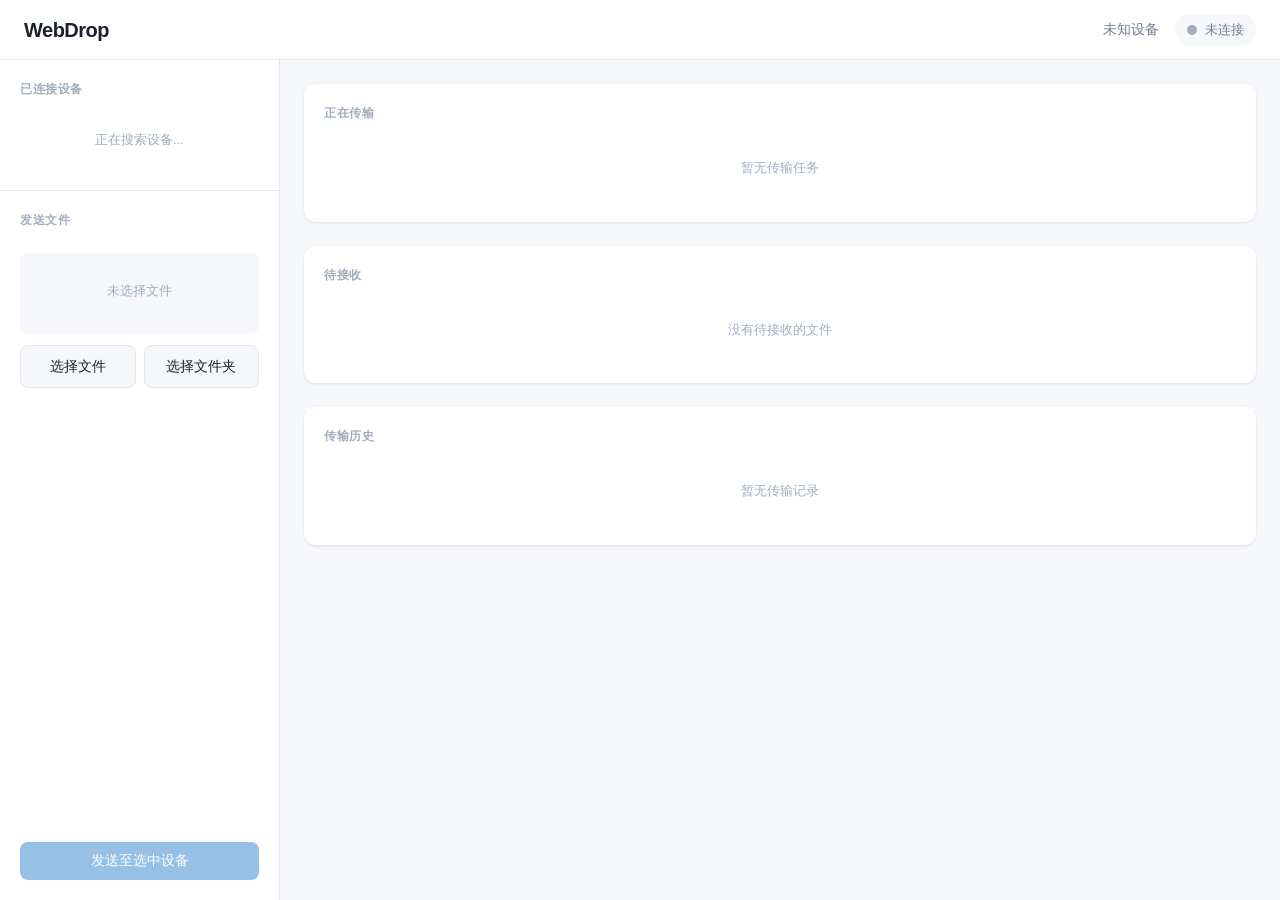
<file: web/static/index.html>
<!DOCTYPE html>
<html lang="zh-CN">
<head>
    <meta charset="UTF-8">
    <meta name="viewport" content="width=device-width, initial-scale=1.0">
    <title>WebDrop</title>
    <link rel="stylesheet" href="style.css">
</head>
<body>
    <div class="app">
        <header class="header">
            <div class="header-left">
                <h1 class="app-title">WebDrop</h1>
            </div>
            <div class="header-right">
                <span class="device-name" id="deviceName">未知设备</span>
                <div class="connection-status" id="connectionStatus">
                    <span class="status-dot offline"></span>
                    <span class="status-text">未连接</span>
                </div>
            </div>
        </header>
        <main class="main-content">
            <aside class="sidebar">
                <section class="devices-section">
                    <h2 class="section-title">已连接设备</h2>
                    <div class="devices-list" id="devicesList">
                        <div class="devices-empty">正在搜索设备...</div>
                    </div>
                </section>
                <section class="file-selection">
                    <h2 class="section-title">发送文件</h2>
                    <div class="selected-files" id="selectedFiles">
                        <div class="files-empty">未选择文件</div>
                    </div>
                    <div class="file-buttons">
                        <label class="btn btn-secondary file-btn">
                            <span>选择文件</span>
                            <input type="file" id="fileInput" multiple hidden>
                        </label>
                        <label class="btn btn-secondary file-btn">
                            <span>选择文件夹</span>
                            <input type="file" id="folderInput" webkitdirectory multiple hidden>
                        </label>
                    </div>
                    <button class="btn btn-primary send-btn" id="sendBtn" disabled>发送至选中设备</button>
                </section>
            </aside>
            <section class="transfer-panel">
                <div class="transfer-section">
                    <h2 class="section-title">正在传输</h2>
                    <div class="transfer-list" id="activeTransfers">
                        <div class="transfer-empty">暂无传输任务</div>
                    </div>
                </div>
                <div class="transfer-section">
                    <h2 class="section-title">待接收</h2>
                    <div class="transfer-list" id="pendingReceives">
                        <div class="transfer-empty">没有待接收的文件</div>
                    </div>
                </div>
                <div class="transfer-section">
                    <h2 class="section-title">传输历史</h2>
                    <div class="transfer-list" id="transferHistory">
                        <div class="transfer-empty">暂无传输记录</div>
                    </div>
                </div>
            </section>
        </main>
    </div>
    <div class="modal-overlay" id="pendingModal" hidden>
        <div class="modal">
            <div class="modal-header">
                <h3 class="modal-title">收到 <span id="modalFileCount">0</span> 个文件</h3>
                <span class="modal-timer" id="modalTimer">60</span>
            </div>
            <div class="modal-body">
                <div class="modal-file-from">来自: <span id="modalFileFrom">未知设备</span></div>
                <div class="modal-file-list" id="modalFileList"></div>
            </div>
            <div class="modal-footer">
                <button class="btn btn-secondary" id="rejectBtn">拒绝</button>
                <button class="btn btn-primary" id="acceptBtn">全部接收</button>
            </div>
        </div>
    </div>
    <script src="app.js"></script>
</body>
</html>
</file>
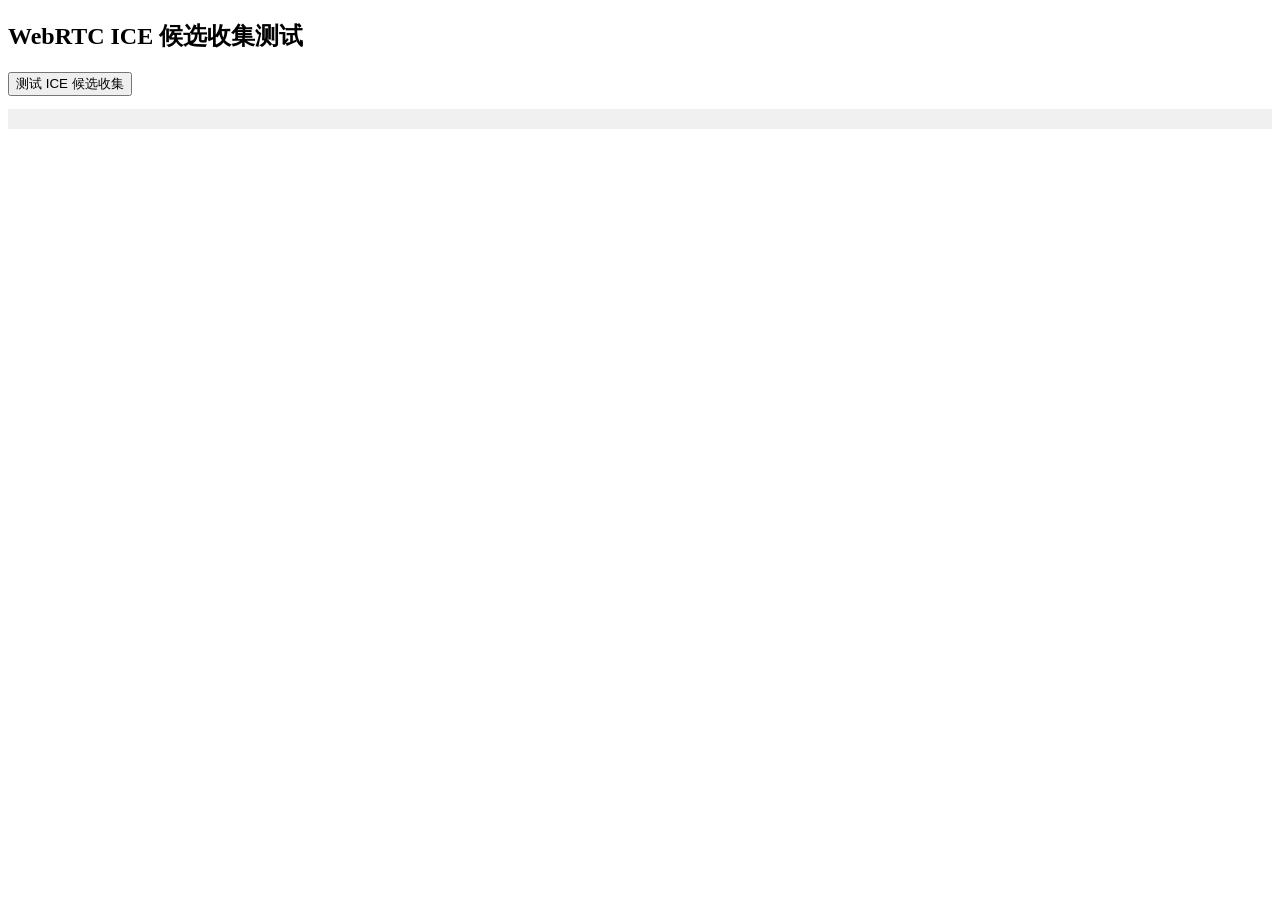
<file: web/static/test-ice.html>
<!DOCTYPE html>
<html>
<head><title>WebRTC ICE Test</title></head>
<body>
<h2>WebRTC ICE 候选收集测试</h2>
<button onclick="testICE()">测试 ICE 候选收集</button>
<pre id="output" style="background:#f0f0f0;padding:10px;white-space:pre-wrap;max-height:400px;overflow:auto"></pre>
<script>
const out = document.getElementById('output');
function log(msg) { out.textContent += msg + '\n'; }

async function testICE() {
    log('=== 测试开始 ===');
    log('navigator.userAgent: ' + navigator.userAgent);
    
    // 测试1: 完全不设置 iceServers
    log('\n--- 测试1: new RTCPeerConnection() ---');
    const pc1 = new RTCPeerConnection();
    log('iceServers: ' + JSON.stringify(pc1.getConfiguration().iceServers));
    log('iceTransportPolicy: ' + pc1.getConfiguration().iceTransportPolicy);
    
    const offer1 = await pc1.createOffer();
    log('SDP (offer1) 前200字符:');
    log(offer1.sdp.split('\n').slice(0,10).join('\n'));
    
    await pc1.setLocalDescription(offer1);
    
    // 等待1秒看候选
    await new Promise(r => setTimeout(r, 1000));
    
    const cands1 = pc1.getLocalStreams();
    log('local streams: ' + cands1.length);
    
    // 检查ICE状态
    log('ICE connectionState: ' + pc1.iceConnectionState);
    log('ICE gatheringState: ' + pc1.iceGatheringState);
    
    // 监听候选事件
    let candCount1 = 0;
    pc1.onicecandidate = e => {
        if (e.candidate) {
            candCount1++;
            log('候选' + candCount1 + ': ' + JSON.stringify(e.candidate).substring(0, 100));
        } else {
            log('候选收集完成！共 ' + candCount1 + ' 个');
        }
    };
    
    await new Promise(r => setTimeout(r, 3000));
    
    // 测试2: 用空数组
    log('\n--- 测试2: new RTCPeerConnection({iceServers:[]}) ---');
    const pc2 = new RTCPeerConnection({iceServers: []});
    log('iceServers: ' + JSON.stringify(pc2.getConfiguration().iceServers));
    
    const offer2 = await pc2.createOffer();
    await pc2.setLocalDescription(offer2);
    
    let candCount2 = 0;
    pc2.onicecandidate = e => {
        if (e.candidate) {
            candCount2++;
            log('候选' + candCount2 + ': ' + JSON.stringify(e.candidate).substring(0, 100));
        } else {
            log('候选收集完成！共 ' + candCount2 + ' 个');
        }
    };
    
    await new Promise(r => setTimeout(r, 3000));
    
    log('\n=== 测试完成 ===');
    log('测试1 (undefined) 候选数: ' + candCount1);
    log('测试2 ([]) 候选数: ' + candCount2);
}
</script>
</body>
</html>
</file>
<file: web/static/style.css>
/* ============================================
   WebDrop - Clean Modern Styles
   ============================================ */

:root {
    /* Colors */
    --color-bg: #f5f7fa;
    --color-surface: #ffffff;
    --color-border: #e2e8f0;
    --color-text-primary: #1a202c;
    --color-text-secondary: #718096;
    --color-text-muted: #a0aec0;
    --color-primary: #3182ce;
    --color-primary-hover: #2b6cb0;
    --color-primary-light: #ebf8ff;
    --color-secondary: #718096;
    --color-secondary-hover: #4a5568;
    --color-success: #38a169;
    --color-success-light: #f0fff4;
    --color-danger: #e53e3e;
    --color-danger-light: #fff5f5;
    --color-warning: #d69e2e;
    --color-status-online: #38a169;
    --color-status-offline: #a0aec0;

    /* Layout */
    --sidebar-width: 280px;
    --header-height: 60px;
    --border-radius: 8px;
    --border-radius-lg: 12px;
    --shadow-sm: 0 1px 3px rgba(0, 0, 0, 0.1);
    --shadow-md: 0 4px 6px rgba(0, 0, 0, 0.1);
    --shadow-lg: 0 10px 25px rgba(0, 0, 0, 0.15);

    /* Transitions */
    --transition-fast: 150ms ease;
    --transition-normal: 250ms ease;
}

/* ============================================
   Reset & Base
   ============================================ */

*, *::before, *::after {
    box-sizing: border-box;
    margin: 0;
    padding: 0;
}

html, body {
    height: 100%;
}

body {
    font-family: -apple-system, BlinkMacSystemFont, 'Segoe UI', Roboto, 'Helvetica Neue', Arial, sans-serif;
    font-size: 14px;
    line-height: 1.5;
    color: var(--color-text-primary);
    background-color: var(--color-bg);
    -webkit-font-smoothing: antialiased;
    -moz-osx-font-smoothing: grayscale;
}

/* ============================================
   App Container
   ============================================ */

.app {
    display: flex;
    flex-direction: column;
    height: 100vh;
    overflow: hidden;
}

/* ============================================
   Header
   ============================================ */

.header {
    display: flex;
    align-items: center;
    justify-content: space-between;
    height: var(--header-height);
    padding: 0 24px;
    background: var(--color-surface);
    border-bottom: 1px solid var(--color-border);
    flex-shrink: 0;
}

.header-left {
    display: flex;
    align-items: center;
    gap: 12px;
}

.app-title {
    font-size: 20px;
    font-weight: 700;
    color: var(--color-text-primary);
    letter-spacing: -0.5px;
}

.header-right {
    display: flex;
    align-items: center;
    gap: 16px;
}

.device-name {
    font-size: 14px;
    color: var(--color-text-secondary);
    font-weight: 500;
}

.connection-status {
    display: flex;
    align-items: center;
    gap: 8px;
    padding: 6px 12px;
    background: var(--color-bg);
    border-radius: 20px;
}

.status-dot {
    width: 10px;
    height: 10px;
    border-radius: 50%;
    flex-shrink: 0;
}

.status-dot.online {
    background-color: var(--color-status-online);
    box-shadow: 0 0 0 3px rgba(56, 161, 105, 0.2);
}

.status-dot.offline {
    background-color: var(--color-status-offline);
}

.status-text {
    font-size: 13px;
    color: var(--color-text-secondary);
}

/* ============================================
   Main Content - Two Column Layout
   ============================================ */

.main-content {
    display: flex;
    flex: 1;
    overflow: hidden;
}

/* ============================================
   Sidebar
   ============================================ */

.sidebar {
    width: var(--sidebar-width);
    display: flex;
    flex-direction: column;
    background: var(--color-surface);
    border-right: 1px solid var(--color-border);
    flex-shrink: 0;
    overflow-y: auto;
}

.section-title {
    font-size: 12px;
    font-weight: 600;
    text-transform: uppercase;
    letter-spacing: 0.5px;
    color: var(--color-text-muted);
    margin-bottom: 12px;
}

/* Devices Section */
.devices-section {
    padding: 20px;
    border-bottom: 1px solid var(--color-border);
}

.devices-list {
    display: flex;
    flex-direction: column;
    gap: 8px;
}

.devices-empty {
    text-align: center;
    padding: 20px;
    color: var(--color-text-muted);
    font-size: 13px;
}

.device-item {
    display: flex;
    align-items: center;
    gap: 12px;
    padding: 12px;
    background: var(--color-bg);
    border-radius: var(--border-radius);
    cursor: pointer;
    transition: all var(--transition-fast);
    border: 2px solid transparent;
}

.device-item:hover {
    background: var(--color-primary-light);
}

.device-item.selected {
    border-color: var(--color-primary);
    background: var(--color-primary-light);
}

.device-item.offline {
    opacity: 0.5;
    cursor: not-allowed;
}

.device-icon {
    font-size: 24px;
    flex-shrink: 0;
}

.device-info {
    flex: 1;
    min-width: 0;
}

.device-name-text {
    font-weight: 500;
    color: var(--color-text-primary);
    white-space: nowrap;
    overflow: hidden;
    text-overflow: ellipsis;
}

.device-status {
    display: flex;
    align-items: center;
    gap: 4px;
    font-size: 12px;
    color: var(--color-text-secondary);
}

.device-status .status-dot {
    width: 8px;
    height: 8px;
}

.device-status .status-dot.online {
    background-color: var(--color-status-online);
    box-shadow: 0 0 0 2px rgba(56, 161, 105, 0.2);
}

.device-status .status-dot.offline {
    background-color: var(--color-status-offline);
}

/* File Selection Section */
.file-selection {
    padding: 20px;
    display: flex;
    flex-direction: column;
    gap: 12px;
    flex: 1;
}

.selected-files {
    min-height: 80px;
    max-height: 200px;
    overflow-y: auto;
    background: var(--color-bg);
    border-radius: var(--border-radius);
    padding: 8px;
}

.files-empty {
    text-align: center;
    padding: 20px;
    color: var(--color-text-muted);
    font-size: 13px;
}

.file-item {
    display: flex;
    align-items: center;
    gap: 8px;
    padding: 8px;
    background: var(--color-surface);
    border-radius: 6px;
    margin-bottom: 4px;
}

.file-item:last-child {
    margin-bottom: 0;
}

.file-item-icon {
    font-size: 16px;
    flex-shrink: 0;
}

.file-item-name {
    flex: 1;
    font-size: 13px;
    color: var(--color-text-primary);
    white-space: nowrap;
    overflow: hidden;
    text-overflow: ellipsis;
}

.file-item-size {
    font-size: 12px;
    color: var(--color-text-muted);
    flex-shrink: 0;
}

.file-item-remove {
    background: none;
    border: none;
    cursor: pointer;
    font-size: 14px;
    color: var(--color-text-muted);
    padding: 2px 6px;
    border-radius: 4px;
    transition: all var(--transition-fast);
}

.file-item-remove:hover {
    background: var(--color-danger-light);
    color: var(--color-danger);
}

.file-buttons {
    display: flex;
    gap: 8px;
}

.file-btn {
    flex: 1;
    text-align: center;
}

/* ============================================
   Buttons
   ============================================ */

.btn {
    display: inline-flex;
    align-items: center;
    justify-content: center;
    gap: 8px;
    padding: 10px 16px;
    font-size: 14px;
    font-weight: 500;
    border: none;
    border-radius: var(--border-radius);
    cursor: pointer;
    transition: all var(--transition-fast);
    text-decoration: none;
}

.btn:disabled {
    opacity: 0.5;
    cursor: not-allowed;
}

.btn-primary {
    background: var(--color-primary);
    color: #ffffff;
}

.btn-primary:hover:not(:disabled) {
    background: var(--color-primary-hover);
}

.btn-secondary {
    background: var(--color-bg);
    color: var(--color-text-primary);
    border: 1px solid var(--color-border);
}

.btn-secondary:hover:not(:disabled) {
    background: var(--color-border);
}

.btn-danger {
    background: var(--color-danger);
    color: #ffffff;
}

.btn-danger:hover:not(:disabled) {
    background: #c53030;
}

.send-btn {
    width: 100%;
    margin-top: auto;
}

/* ============================================
   Transfer Panel
   ============================================ */

.transfer-panel {
    flex: 1;
    padding: 24px;
    overflow-y: auto;
    display: flex;
    flex-direction: column;
    gap: 24px;
}

.transfer-section {
    background: var(--color-surface);
    border-radius: var(--border-radius-lg);
    padding: 20px;
    box-shadow: var(--shadow-sm);
}

.transfer-list {
    display: flex;
    flex-direction: column;
    gap: 12px;
}

.transfer-empty {
    text-align: center;
    padding: 24px;
    color: var(--color-text-muted);
    font-size: 13px;
}

.transfer-item {
    display: flex;
    flex-direction: column;
    gap: 8px;
    padding: 16px;
    background: var(--color-bg);
    border-radius: var(--border-radius);
    border: 1px solid var(--color-border);
}

.transfer-item-header {
    display: flex;
    align-items: center;
    gap: 12px;
}

.transfer-icon {
    font-size: 24px;
    flex-shrink: 0;
}

.transfer-info {
    flex: 1;
    min-width: 0;
}

.transfer-name {
    font-weight: 500;
    color: var(--color-text-primary);
    white-space: nowrap;
    overflow: hidden;
    text-overflow: ellipsis;
}

.transfer-meta {
    font-size: 12px;
    color: var(--color-text-secondary);
    display: flex;
    align-items: center;
    gap: 8px;
}

.transfer-direction {
    color: var(--color-primary);
    font-weight: 500;
}

.transfer-direction.incoming {
    color: var(--color-success);
}

.transfer-progress-bar {
    height: 6px;
    background: var(--color-border);
    border-radius: 3px;
    overflow: hidden;
}

.transfer-progress-fill {
    height: 100%;
    background: var(--color-primary);
    border-radius: 3px;
    transition: width var(--transition-fast);
}

.transfer-progress-fill.complete {
    background: var(--color-success);
}

.transfer-footer {
    display: flex;
    align-items: center;
    justify-content: space-between;
}

.transfer-progress-text {
    font-size: 13px;
    color: var(--color-text-secondary);
}

.transfer-speed {
    font-size: 12px;
    color: var(--color-text-muted);
}

.transfer-actions {
    display: flex;
    gap: 8px;
}

/* Pending Item */
.pending-item {
    display: flex;
    align-items: center;
    gap: 12px;
    padding: 16px;
    background: var(--color-bg);
    border-radius: var(--border-radius);
    border: 1px solid var(--color-border);
}

.pending-item .transfer-icon {
    font-size: 32px;
}

.pending-item .transfer-info {
    flex: 1;
}

.pending-item .transfer-info .transfer-name {
    font-size: 15px;
}

.pending-item-actions {
    display: flex;
    gap: 8px;
}

.pending-item-actions .btn {
    padding: 8px 16px;
    font-size: 13px;
}

/* History Item */
.history-item {
    display: flex;
    align-items: center;
    gap: 12px;
    padding: 12px 16px;
    background: var(--color-bg);
    border-radius: var(--border-radius);
}

.history-item .transfer-icon {
    font-size: 20px;
}

.history-status {
    font-size: 14px;
}

.history-status.complete {
    color: var(--color-success);
}

.history-status.failed {
    color: var(--color-danger);
}

/* ============================================
   Modal
   ============================================ */

.modal-overlay {
    position: fixed;
    top: 0;
    left: 0;
    right: 0;
    bottom: 0;
    background: rgba(0, 0, 0, 0.5);
    display: flex;
    align-items: center;
    justify-content: center;
    z-index: 1000;
    padding: 20px;
}

.modal-overlay[hidden] {
    display: none;
}

.modal {
    background: var(--color-surface);
    border-radius: var(--border-radius-lg);
    width: 100%;
    max-width: 400px;
    box-shadow: var(--shadow-lg);
    animation: modalIn 0.2s ease;
}

@keyframes modalIn {
    from {
        opacity: 0;
        transform: scale(0.95);
    }
    to {
        opacity: 1;
        transform: scale(1);
    }
}

.modal-header {
    display: flex;
    align-items: center;
    justify-content: space-between;
    padding: 20px 24px;
    border-bottom: 1px solid var(--color-border);
}

.modal-title {
    font-size: 18px;
    font-weight: 600;
    color: var(--color-text-primary);
}

.modal-timer {
    background: var(--color-bg);
    padding: 4px 12px;
    border-radius: 20px;
    font-size: 14px;
    font-weight: 600;
    color: var(--color-text-secondary);
}

.modal-timer.warning {
    background: var(--color-danger-light);
    color: var(--color-danger);
}

.modal-body {
    padding: 32px 24px;
    text-align: center;
}

.modal-file-icon {
    font-size: 64px;
    margin-bottom: 16px;
}

.modal-file-name {
    font-size: 18px;
    font-weight: 600;
    color: var(--color-text-primary);
    margin-bottom: 8px;
    word-break: break-all;
}

.modal-file-size {
    font-size: 14px;
    color: var(--color-text-secondary);
    margin-bottom: 8px;
}

.modal-file-from {
    font-size: 13px;
    color: var(--color-text-muted);
    margin-bottom: 12px;
}

.modal-file-list {
    max-height: 200px;
    overflow-y: auto;
    border: 1px solid var(--color-border);
    border-radius: 8px;
}

.modal-file-list-item {
    display: flex;
    align-items: center;
    gap: 10px;
    padding: 8px 12px;
    border-bottom: 1px solid var(--color-border);
    font-size: 13px;
}

.modal-file-list-item:last-child {
    border-bottom: none;
}

.modal-file-list-item .file-icon {
    font-size: 20px;
}

.modal-file-list-item .file-info {
    flex: 1;
    min-width: 0;
}

.modal-file-list-item .file-name {
    color: var(--color-text-primary);
    white-space: nowrap;
    overflow: hidden;
    text-overflow: ellipsis;
}

.modal-file-list-item .file-size {
    color: var(--color-text-muted);
    font-size: 12px;
}

.modal-footer {
    display: flex;
    gap: 12px;
    padding: 20px 24px;
    border-top: 1px solid var(--color-border);
}

.modal-footer .btn {
    flex: 1;
}

/* ============================================
   Responsive Design
   ============================================ */

@media (max-width: 768px) {
    :root {
        --sidebar-width: 100%;
    }

    .main-content {
        flex-direction: column;
    }

    .sidebar {
        width: 100%;
        border-right: none;
        border-bottom: 1px solid var(--color-border);
        max-height: 50vh;
    }

    .transfer-panel {
        flex: 1;
        min-height: 0;
    }

    .header {
        padding: 0 16px;
    }

    .device-name {
        display: none;
    }
}

@media (max-width: 480px) {
    .file-buttons {
        flex-direction: column;
    }

    .modal-footer {
        flex-direction: column;
    }

    .pending-item {
        flex-direction: column;
        align-items: stretch;
        text-align: center;
    }

    .pending-item-actions {
        justify-content: center;
    }
}

/* ============================================
   Scrollbar Styling
   ============================================ */

::-webkit-scrollbar {
    width: 8px;
    height: 8px;
}

::-webkit-scrollbar-track {
    background: var(--color-bg);
    border-radius: 4px;
}

::-webkit-scrollbar-thumb {
    background: var(--color-border);
    border-radius: 4px;
}

::-webkit-scrollbar-thumb:hover {
    background: var(--color-text-muted);
}

/* ============================================
   Utilities
   ============================================ */

[hidden] {
    display: none !important;
}

.text-ellipsis {
    white-space: nowrap;
    overflow: hidden;
    text-overflow: ellipsis;
}
</file>
